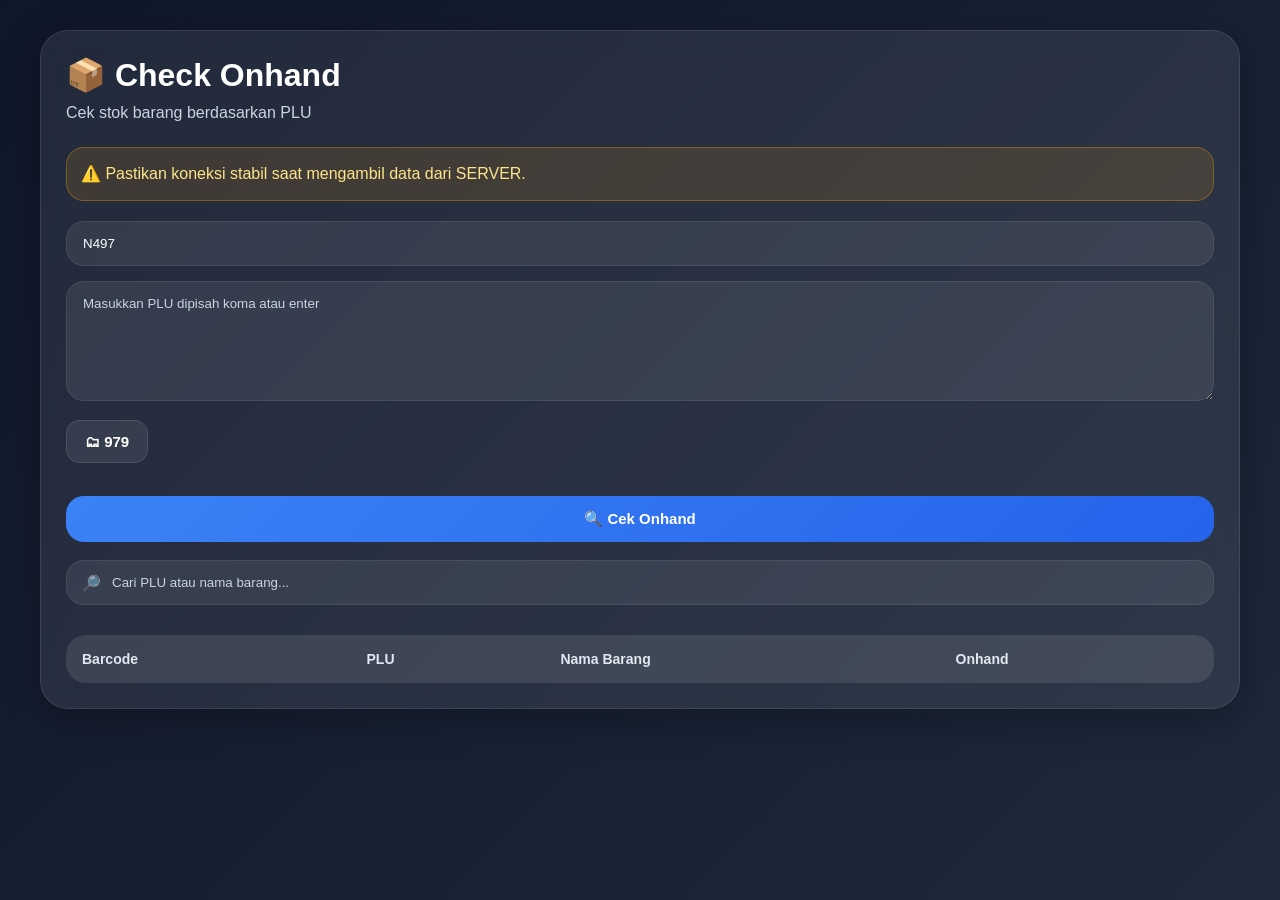
<file: index.html>
<!DOCTYPE html>
<html lang="id">
<head>
  <meta charset="UTF-8" />
  <meta name="viewport" content="width=device-width, initial-scale=1.0"/>
  <title>Onhand Checker</title>

  <style>

.preset-buttons{
  display:flex;
  gap:10px;
  flex-wrap:wrap;
  margin-bottom:15px;
}

.preset-btn{
  width:auto;
  padding:12px 18px;
  border-radius:14px;
  background:rgba(255,255,255,0.08);
  border:1px solid rgba(255,255,255,0.1);
  color:white;
  cursor:pointer;
  transition:0.2s;
  font-weight:bold;
}

.preset-btn:hover{
  background:rgba(255,255,255,0.15);
  transform:translateY(-2px);
}
    
    *{
      margin:0;
      padding:0;
      box-sizing:border-box;
      font-family:Arial,sans-serif;
    }

    body{
      background:
        linear-gradient(135deg,#0f172a,#1e293b);
      min-height:100vh;
      padding:30px 15px;
      color:white;
    }

    .container{
      max-width:1200px;
      margin:auto;
      background:rgba(255,255,255,0.08);
      backdrop-filter:blur(14px);
      border:1px solid rgba(255,255,255,0.1);
      border-radius:28px;
      padding:25px;
      box-shadow:
        0 10px 40px rgba(0,0,0,0.3);
    }

    h1{
      font-size:32px;
      margin-bottom:10px;
    }

    .subtitle{
      color:#cbd5e1;
      margin-bottom:25px;
    }

    input,
    textarea{
      width:100%;
      padding:14px 16px;
      border:none;
      border-radius:18px;
      background:rgba(255,255,255,0.08);
      color:white;
      margin-bottom:15px;
      outline:none;
      border:1px solid rgba(255,255,255,0.08);
    }

    input::placeholder,
    textarea::placeholder{
      color:#cbd5e1;
    }

    textarea{
      min-height:120px;
      resize:vertical;
    }

    button{
      width:100%;
      padding:14px;
      border:none;
      border-radius:18px;
      background:linear-gradient(
        135deg,
        #3b82f6,
        #2563eb
      );
      color:white;
      font-weight:bold;
      font-size:15px;
      cursor:pointer;
      transition:0.2s;
      margin-bottom:18px;
    }

    button:hover{
      transform:translateY(-2px);
      opacity:0.95;
    }

    #info{
      margin-bottom:15px;
      color:#cbd5e1;
      font-size:14px;
    }

    .table-wrapper{
      overflow:auto;
      border-radius:20px;
    }

    table{
      width:100%;
      border-collapse:collapse;
      overflow:hidden;
    }

    thead{
      background:rgba(255,255,255,0.1);
    }

    th{
      padding:16px;
      text-align:left;
      font-size:14px;
      color:#e2e8f0;
    }

    td{
      padding:16px;
      border-top:1px solid rgba(255,255,255,0.05);
      font-size:14px;
    }

    tbody tr{
      transition:0.2s;
    }

    tbody tr:hover{
      background:rgba(255,255,255,0.05);
    }

    .badge{
      padding:6px 12px;
      border-radius:999px;
      font-size:13px;
      font-weight:bold;
      display:inline-block;
    }

    .badge-good{
      background:#16a34a33;
      color:#4ade80;
    }

    .badge-empty{
      background:#dc262633;
      color:#f87171;
    }

    .search-box{
      position:relative;
    }

    .search-box input{
      padding-left:45px;
    }

    .search-icon{
      position:absolute;
      left:15px;
      top:14px;
      opacity:0.7;
    }

    .alert{
      background:#f59e0b22;
      border:1px solid #f59e0b55;
      color:#fde68a;
      padding:14px;
      border-radius:18px;
      margin-bottom:20px;
      line-height:1.5;
    }

    @media(max-width:768px){

      h1{
        font-size:24px;
      }

      th,td{
        padding:12px;
        font-size:13px;
      }

    }

  </style>

</head>
<body>

<div class="container">

  <h1>📦 Check Onhand</h1>

  <p class="subtitle">
    Cek stok barang berdasarkan PLU
  </p>

  <div class="alert">
    ⚠️ Pastikan koneksi stabil saat mengambil data dari SERVER.
  </div>

  <input
    type="text"
    id="storeInput"
    placeholder="Masukkan Store ID"
    value="N497"
  >

  <textarea
    id="pluInput"
    placeholder="Masukkan PLU dipisah koma atau enter"
  ></textarea>

  <div class="preset-buttons">

 <button
  class="preset-btn"
  id="btn979"
>
  🗂 979
</button>
</div>
  
  <button id="cekBtn">
    🔍 Cek Onhand
  </button>

  <div class="search-box">

    <span class="search-icon">🔎</span>

    <input
      type="text"
      id="searchInput"
      placeholder="Cari PLU atau nama barang..."
    >

  </div>

  <div id="info"></div>

  <div class="table-wrapper">

    <table>

      <thead>
        <tr>
          <th>Barcode</th>
          <th>PLU</th>
          <th>Nama Barang</th>
          <th>Onhand</th>
        </tr>
      </thead>

      <tbody id="tableBody"></tbody>

    </table>

  </div>

</div>

<script>

function setPLU(data){

  document.getElementById('pluInput').value =
    data.replace(/,/g, '\n');

}
  
const cekBtn = document.getElementById('cekBtn');
const tableBody = document.getElementById('tableBody');
const info = document.getElementById('info');
const searchInput = document.getElementById('searchInput');

let originalData = [];

async function cekOnhand() {

  const store = document
    .getElementById('storeInput')
    .value
    .trim()
    .toUpperCase();

  const plus = document
    .getElementById('pluInput')
    .value
    .replace(/\\n/g, ',')
    .split(',')
    .map(x => x.trim())
    .filter(x => x);

  if (!store) {
    alert('Store ID wajib diisi');
    return;
  }

  if (!plus.length) {
    alert('PLU wajib diisi');
    return;
  }

  info.innerHTML = '⏳ Loading data...';
  tableBody.innerHTML = '';

  try {

    const BATCH_SIZE = 40;

    let allData = [];

    for (let i = 0; i < plus.length; i += BATCH_SIZE) {

      const batch = plus.slice(i, i + BATCH_SIZE);

      const res = await fetch(
        `/api/onhand?storeId=${store}&plus=${batch.join(',')}`
      );

      const result = await res.json();

      if (result.data) {
        allData = allData.concat(result.data);
      }

    }

    originalData = allData;

    renderTable(originalData);

    info.innerHTML =
      `✅ Total Data: ${originalData.length}`;

  } catch (err) {

    console.error(err);

    info.innerHTML =
      '❌ Gagal mengambil data';

  }

}

function renderTable(data) {

  tableBody.innerHTML = '';

  if (!data.length) {

    tableBody.innerHTML = `
      <tr>
        <td colspan="4">
          Tidak ada data
        </td>
      </tr>
    `;

    return;
  }

  data.forEach(item => {

    const row = document.createElement('tr');

    row.innerHTML = `
      <td>${item.barcode}</td>

      <td>${item.plu}</td>

      <td>${item.nama}</td>

      <td>
        <span class="badge ${
          Number(item.on_hand) > 0
            ? 'badge-good'
            : 'badge-empty'
        }">
          ${item.on_hand}
        </span>
      </td>
    `;

    tableBody.appendChild(row);

  });

}

searchInput.addEventListener('input', () => {

  const keyword =
    searchInput.value.toLowerCase();

  const filtered = originalData.filter(item => {

    return (
      String(item.plu)
        .toLowerCase()
        .includes(keyword)

      ||

      String(item.nama)
        .toLowerCase()
        .includes(keyword)
    );

  });

  renderTable(filtered);

});

cekBtn.addEventListener('click', cekOnhand);

</script>
<script>

const PLU_979 = [
1595,5330,5867,113079,118898,120333,120766,120767,
192730,196009,230169,230170,244111,400552,401181,
401698,406643,413095,414212,414633,415196,417804,
417805,421454,421456,423992,425651,432393,435578,
435736,440715,441258,443194,443704,445037,465695,
465771,990055
];

document
.getElementById('btn979')
.addEventListener('click', function(){

  document.getElementById('pluInput').value =
    PLU_979.join(',');

});

</script>
  
</body>
</html>
</file>
